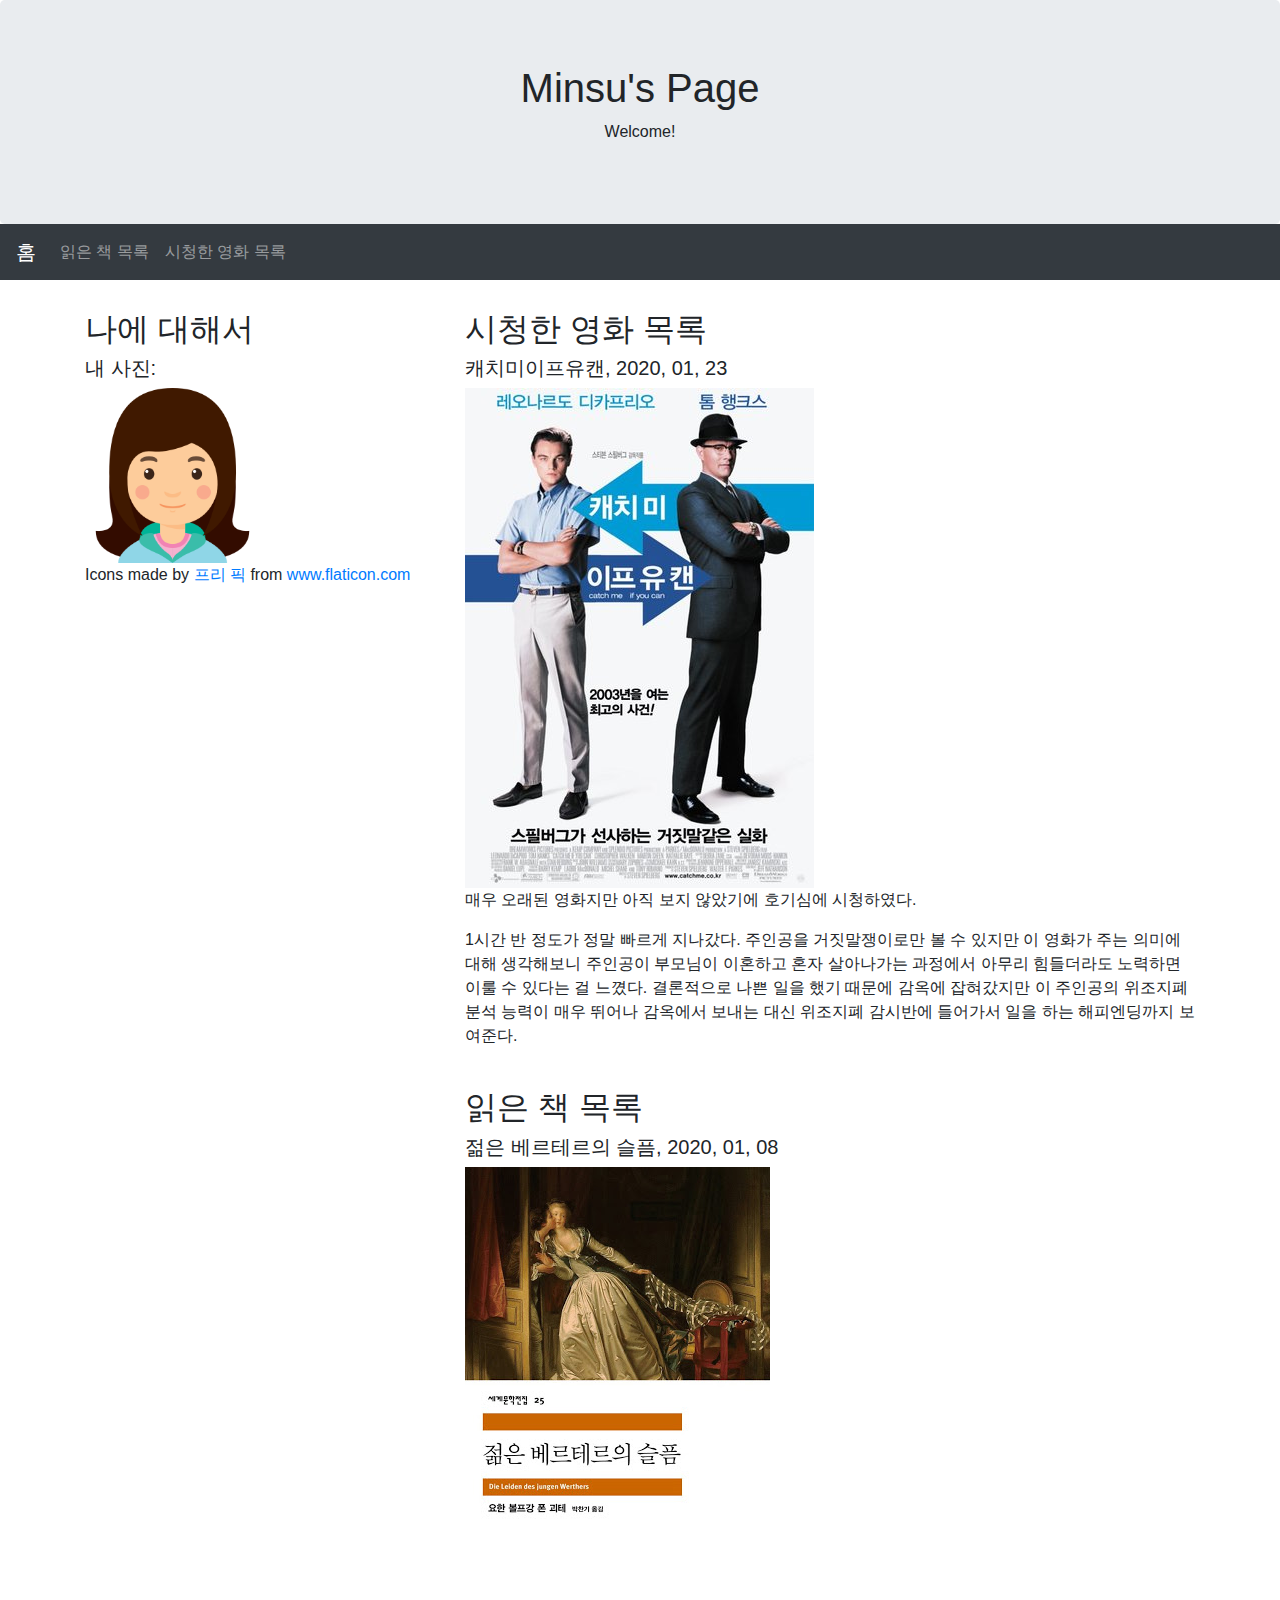
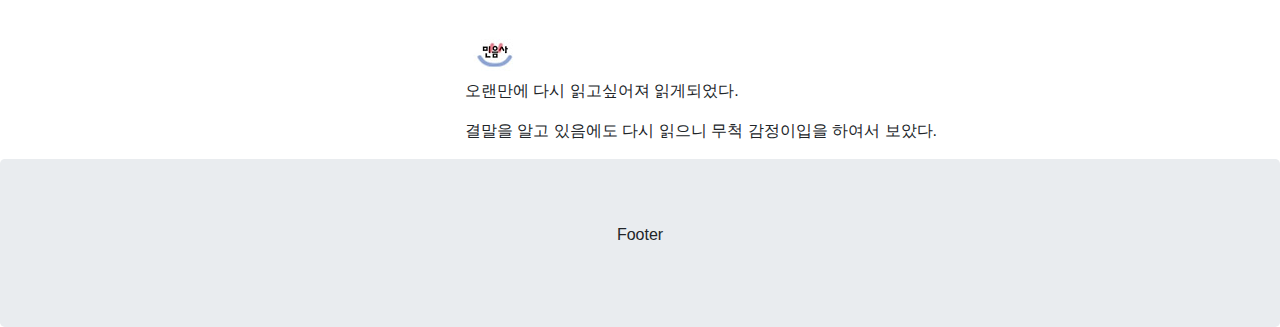
<file: 0203/introduce.html>
<!DOCTYPE html>
<html lang="en">
<head>
  <title>Minsu's Page</title>
  <meta charset="utf-8">
  <meta name="viewport" content="width=device-width, initial-scale=1">
  <link rel="stylesheet" href="https://maxcdn.bootstrapcdn.com/bootstrap/4.4.1/css/bootstrap.min.css">
  <script src="https://ajax.googleapis.com/ajax/libs/jquery/3.4.1/jquery.min.js"></script>
  <script src="https://cdnjs.cloudflare.com/ajax/libs/popper.js/1.16.0/umd/popper.min.js"></script>
  <script src="https://maxcdn.bootstrapcdn.com/bootstrap/4.4.1/js/bootstrap.min.js"></script>
  <style>
  .fakeimg {
    height: 200px;
    background: #aaa;
  }
  </style>
</head>
<body>

<div class="jumbotron text-center" style="margin-bottom:0">
  <h1>Minsu's Page</h1>
  <p>Welcome!</p> 
</div>

<nav class="navbar navbar-expand-sm bg-dark navbar-dark">
  <a class="navbar-brand" href="#">홈</a>
  <button class="navbar-toggler" type="button" data-toggle="collapse" data-target="#collapsibleNavbar">
    <span class="navbar-toggler-icon"></span>
  </button>
  <div class="collapse navbar-collapse" id="collapsibleNavbar">
    <ul class="navbar-nav">
      <li class="nav-item">
        <a class="nav-link" href="#">읽은 책 목록</a>
      </li>
      <li class="nav-item">
        <a class="nav-link" href="#">시청한 영화 목록</a>
      </li>
      </li>    
    </ul>
  </div>  
</nav>

<div class="container" style="margin-top:30px">
  <div class="row">
    <div class="col-sm-4">
      <h2>나에 대해서</h2>
      <h5>내 사진:</h5>
      <div>
        <img src="girl.png" width="50%" height="100%">
      </div>
      <p>Icons made by <a href="https://www.flaticon.com/authors/freepik" title="프리 픽">프리 픽</a> from <a href="https://www.flaticon.com/" title="Flaticon"> www.flaticon.com</a></p>

<!--
      <h3>Some Links</h3>
      <p>Lorem ipsum dolor sit ame.</p>
      <ul class="nav nav-pills flex-column">
        <li class="nav-item">
          <a class="nav-link active" href="#">Active</a>
        </li>
        <li class="nav-item">
          <a class="nav-link" href="#">Link</a>
        </li>
        <li class="nav-item">
          <a class="nav-link" href="#">Link</a>
        </li>
        <li class="nav-item">
          <a class="nav-link disabled" href="#">Disabled</a>
        </li>
      </ul>
!-->

      <hr class="d-sm-none">
    </div>
    <div class="col-sm-8">
      <h2>시청한 영화 목록</h2>
      <h5>캐치미이프유캔, 2020, 01, 23</h5>
      <div >
        <img src="movie.jpg">
      </div>
      <p>매우 오래된 영화지만 아직 보지 않았기에 호기심에 시청하였다.</p>
      <p>1시간 반 정도가 정말 빠르게 지나갔다. 주인공을 거짓말쟁이로만 볼 수 있지만 이 영화가 주는 의미에 대해 생각해보니 주인공이 부모님이 이혼하고 혼자 살아나가는 과정에서 아무리 힘들더라도 노력하면 이룰 수 있다는 걸 느꼈다. 결론적으로 나쁜 일을 했기 때문에 감옥에 잡혀갔지만 이 주인공의 위조지폐 분석 능력이 매우 뛰어나 감옥에서 보내는 대신 위조지폐 감시반에 들어가서 일을 하는 해피엔딩까지 보여준다.</p>
      <br>
      <h2>읽은 책 목록</h2>
      <h5>젊은 베르테르의 슬픔, 2020, 01, 08</h5>
       <div>
        <img src="book.jpg">
      </div>
      <p>오랜만에 다시 읽고싶어져 읽게되었다.</p>
      <p>결말을 알고 있음에도 다시 읽으니 무척 감정이입을 하여서 보았다.</p>
    </div>
  </div>
</div>

<div class="jumbotron text-center" style="margin-bottom:0">
  <p>Footer</p>
</div>

</body>
</html>
</file>
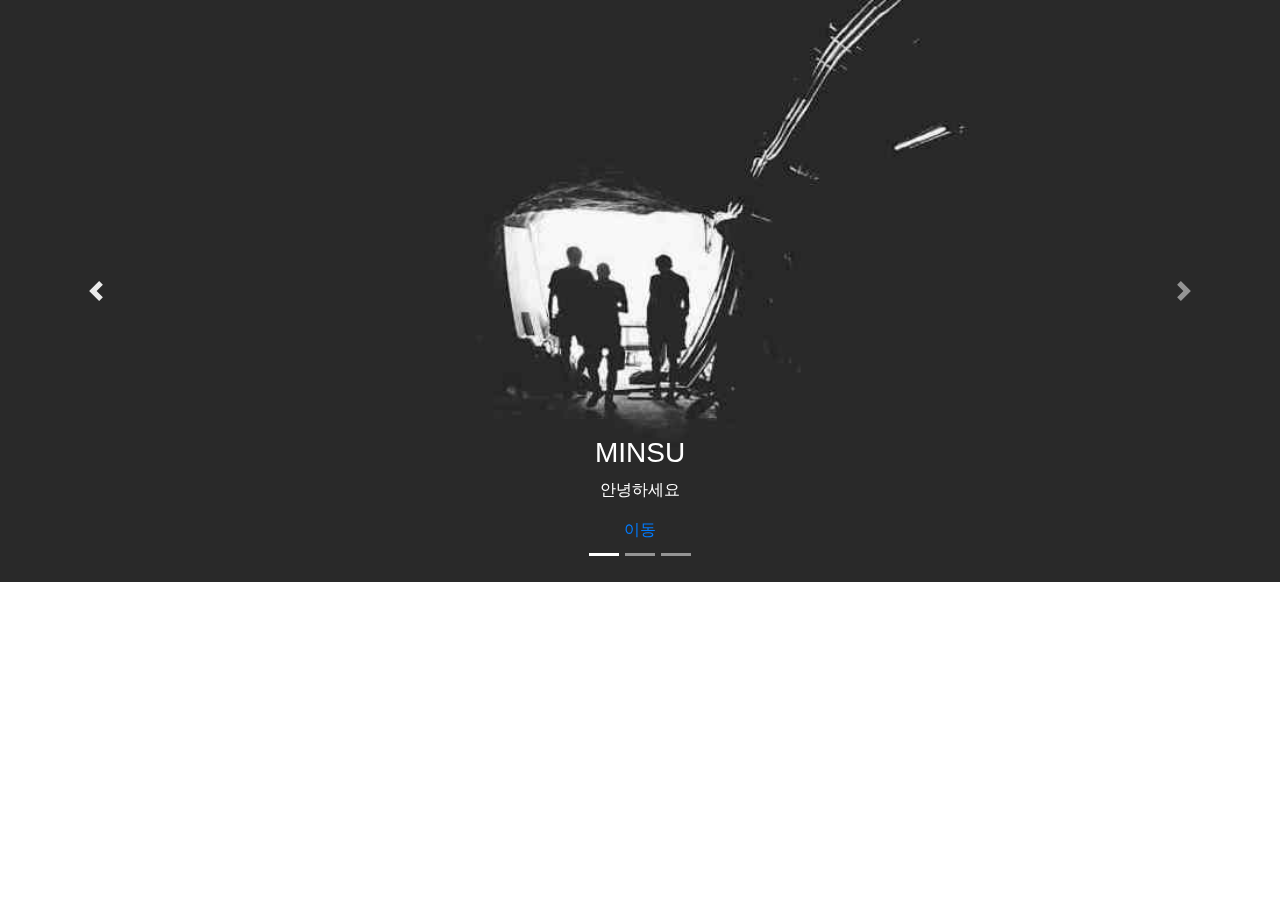
<file: 0203/minsu.html>
<!DOCTYPE html>
<html lang="en">
<head>
  <title>M&nbsp;I&nbsp;N&nbsp;S&nbsp;U</title>
  <meta charset="utf-8">
  <meta name="viewport" content="width=device-width, initial-scale=1">
  <link rel="stylesheet" href="https://maxcdn.bootstrapcdn.com/bootstrap/4.4.1/css/bootstrap.min.css">
  <script src="https://ajax.googleapis.com/ajax/libs/jquery/3.4.1/jquery.min.js"></script>
  <script src="https://cdnjs.cloudflare.com/ajax/libs/popper.js/1.16.0/umd/popper.min.js"></script>
  <script src="https://maxcdn.bootstrapcdn.com/bootstrap/4.4.1/js/bootstrap.min.js"></script>
  <style>
  /* Make the image fully responsive */
  .carousel-inner img {
    width: 100%;
    height: 100%;
  }
  </style>
</head>
<body>

<div id="demo" class="carousel slide" data-ride="carousel">
  <ul class="carousel-indicators">
    <li data-target="#demo" data-slide-to="0" class="active"></li>
    <li data-target="#demo" data-slide-to="1"></li>
    <li data-target="#demo" data-slide-to="2"></li>
  </ul>
  <div class="carousel-inner">
    <div class="carousel-item active">
      <img src="la.jpg" alt="Los Angeles" >
      <div class="carousel-caption">
        <h3>MINSU</h3>
        <p>안녕하세요</p>
        <a href="profile.html"> 이동 </a>
      </div>   
    </div>
    <div class="carousel-item">
      <img src="chicago.jpg" alt="Chicago">
      <div class="carousel-caption">
        <h3 >자기소개서</h3>
        <p>Self-Introduction</p>
        <a href="자기소개서.html"> 이동 </a>
      </div>   
    </div>
    <div class="carousel-item">
      <img src="ny.jpg" alt="New York">
      <div class="carousel-caption">
        <h3>이력서</h3>
        <p>Resume</p>
        <a href="이력서.html"> 이동 </a>
      </div>   
    </div>
  </div>
  <a class="carousel-control-prev" href="#demo" data-slide="prev">
    <span class="carousel-control-prev-icon"></span>
  </a>
  <a class="carousel-control-next" href="#demo" data-slide="next">
    <span class="carousel-control-next-icon"></span>
  </a>
</div>

</body>
</html>
</file>
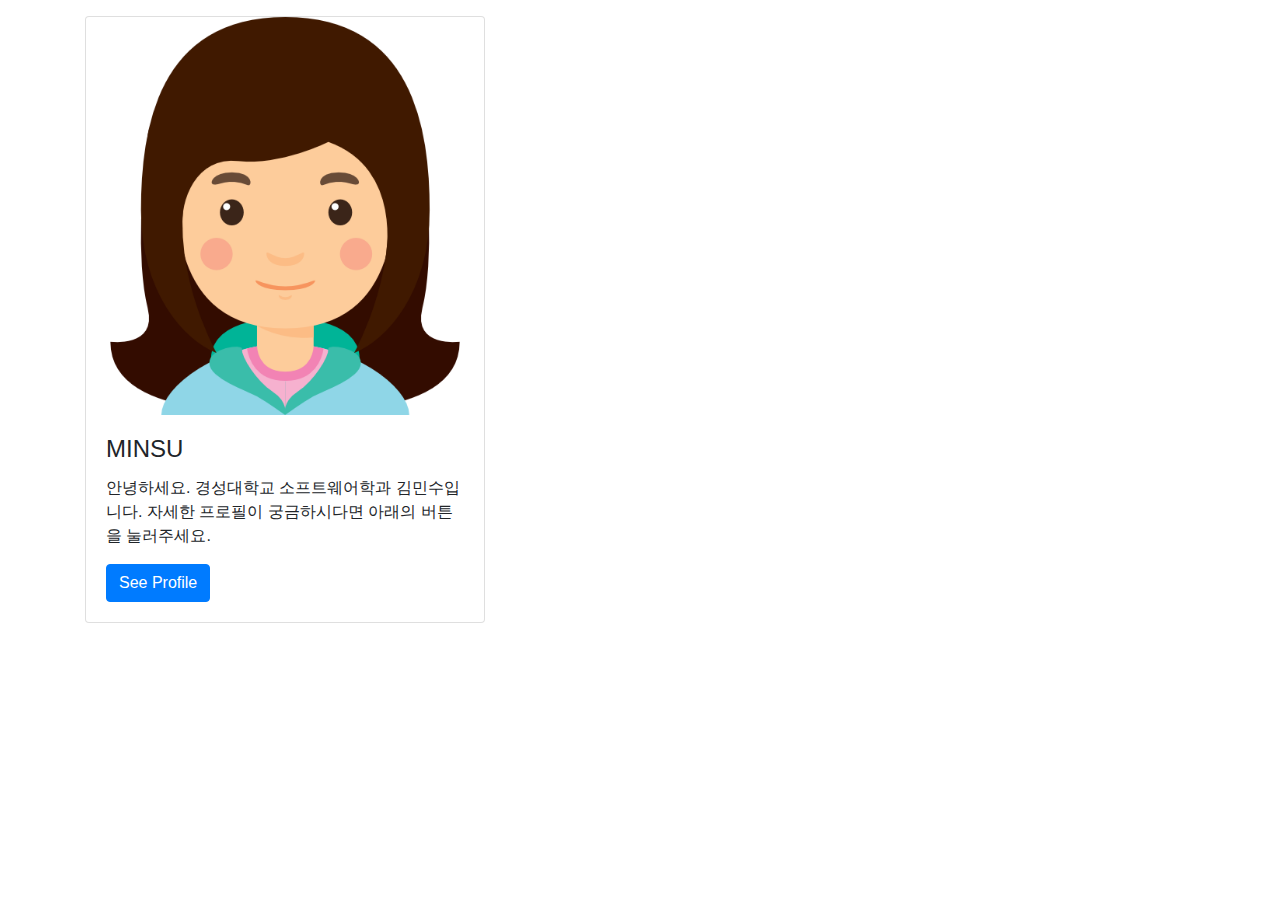
<file: 0203/profile.html>
<!DOCTYPE html>
<html lang="en">
<head>
  <title>profile</title>
  <meta charset="utf-8">
  <meta name="viewport" content="width=device-width, initial-scale=1">
  <link rel="stylesheet" href="https://maxcdn.bootstrapcdn.com/bootstrap/4.4.1/css/bootstrap.min.css">
  <script src="https://ajax.googleapis.com/ajax/libs/jquery/3.4.1/jquery.min.js"></script>
  <script src="https://cdnjs.cloudflare.com/ajax/libs/popper.js/1.16.0/umd/popper.min.js"></script>
  <script src="https://maxcdn.bootstrapcdn.com/bootstrap/4.4.1/js/bootstrap.min.js"></script>
</head>
<body>
 
<div class="container">
  <h2> </h2>
  <p> </p>
  <div class="card" style="width:400px">
    <img class="card-img-top" src="girl.png" alt="Card image" style="width:100%">
    <div class="card-body">
      <h4 class="card-title">MINSU</h4>
      <p class="card-text">안녕하세요. 경성대학교 소프트웨어학과 김민수입니다. 자세한 프로필이 궁금하시다면 아래의 버튼을 눌러주세요.</p>
      <a href="introduce.html" class="btn btn-primary stretched-link">See Profile</a>
    </div>
  </div>
</div>

</body>
</html>
</file>
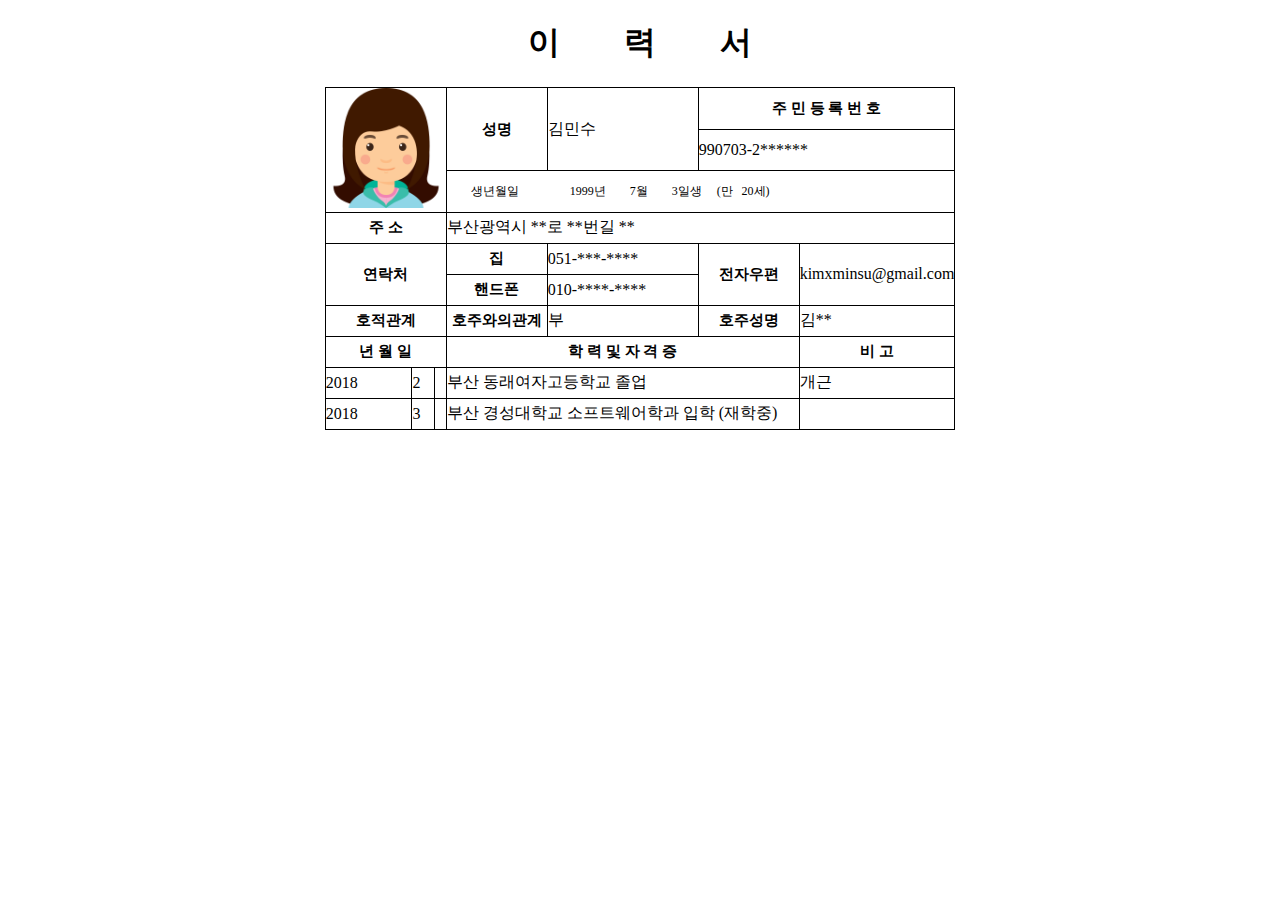
<file: 0203/이력서.html>
<!DOCTYPE html>
<html>
<head>
        <title> 이력서 </title>

<style>
td  {background-color:#FFFFFF; height:30px;}
.bold {font-weight:bold; font-size:15px; text-align:center;}
</style>

</head>
<body>
    <center>
    <h1 font-size:20px; font-weight:bold; text-decoration:underline;'>
    이&nbsp;&nbsp;&nbsp;&nbsp;&nbsp;&nbsp;&nbsp;&nbsp;력&nbsp;&nbsp;&nbsp;&nbsp;&nbsp;&nbsp;&nbsp;&nbsp;서</h1>
    </center>
    <table cellspacing='1' cellpadding='0' border='0' bgcolor='#000000' align='center'>
        <tr>
            <td colspan='3' rowspan='3' width='120' class='bold'><img src='girl.png'  width='120' class='bold' ></td>
            <td rowspan='2' class='bold' width='100'>성명</td>
            <td rowspan='2' width='150'> 김민수</td>
            <td colspan='2' class='bold' width='200'>주 민 등 록 번 호</td>
        </tr>
        <tr>
            <td colspan='2'>990703-2******</td>
        </tr>
        <tr>
            <td colspan='4' style='font-size:12px;'>
            &nbsp;&nbsp;&nbsp;&nbsp;&nbsp;&nbsp;&nbsp;&nbsp;생년월일
            &nbsp;&nbsp;&nbsp;&nbsp;&nbsp;&nbsp;&nbsp;&nbsp;&nbsp;&nbsp;&nbsp;&nbsp;&nbsp;
            &nbsp;&nbsp;1999년
            &nbsp;&nbsp;&nbsp;&nbsp;&nbsp;&nbsp;&nbsp;7월
            &nbsp;&nbsp;&nbsp;&nbsp;&nbsp;&nbsp;&nbsp;3일생
            &nbsp;&nbsp;&nbsp;&nbsp;(만&nbsp;&nbsp;&nbsp;20세)
            </td>
        </tr>
        <tr>
            <td colspan='3' class='bold'>주 소</td>
            <td colspan='4'>부산광역시 **로 **번길 **</td>
        </tr>
        <tr>
            <td class='bold' colspan='3' rowspan='2'>연락처</td>
            <td class='bold'>집</td>
            <td>051-***-****</td>
            <td class='bold' rowspan='2' width='100'>전자우편</td>
            <td rowspan='2'>kimxminsu@gmail.com</td>
        </tr>
        <tr>
            <td class='bold'>핸드폰</td>
            <td>010-****-****</td>          
        </tr>
        <tr>
            <td class='bold' colspan='3'>호적관계</td>
            <td class='bold'>호주와의관계</td>
            <td>부</td>
            <td class='bold' width='100'>호주성명</td>
            <td>김**</td>
        </tr>
        <tr>
            <td colspan='3' class='bold'>년 월 일</td>
            <td colspan='3' class='bold'>학 력 및 자 격 증</td>
            <td colspan='1' class='bold'>비 고</td>
         </tr>
        <tr>
            <td>2018</td>
            <td>2</td>
            <td>&nbsp;</td>
            <td colspan='3'>부산 동래여자고등학교 졸업</td>
            <td>개근</td>
        </tr>
        <tr>
            <td>2018</td>
            <td>3</td>
            <td>&nbsp;</td>
            <td colspan='3'>부산 경성대학교 소프트웨어학과 입학 (재학중)</td>
            <td>&nbsp;</td>
        </tr>
    </table>
</body>
</html>
</file>
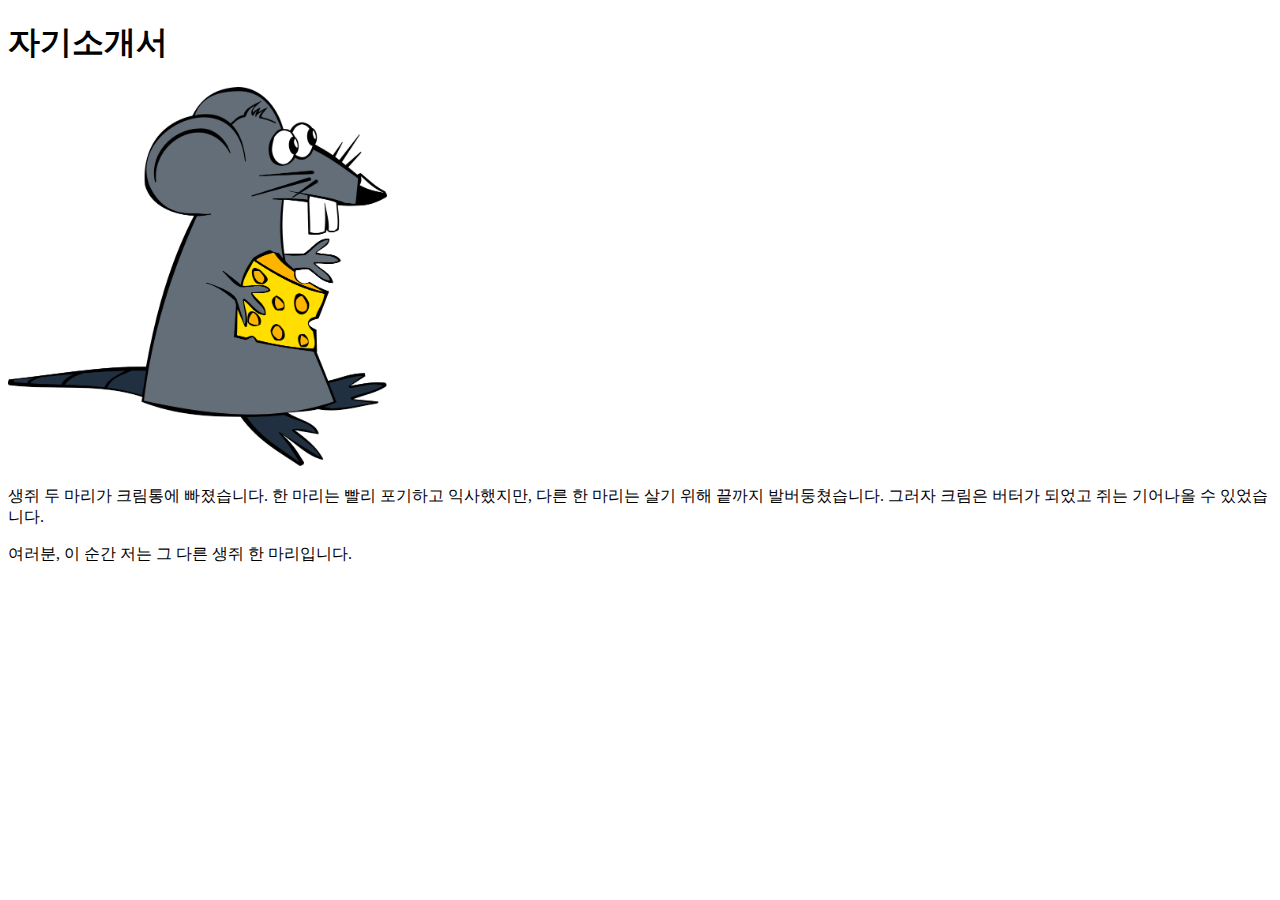
<file: 0203/자기소개서.html>
<!DOCTYPE html>
<html>
<head>
	<title>자기소개서</title>
</head>
<body>
	<h1 font-size='20px' font-weight='bold'>자기소개서</h1>
	<img src="rat.png" width="30%" heigh="30%">
	<p>생쥐 두 마리가 크림통에 빠졌습니다. 한 마리는 빨리 포기하고 익사했지만, 다른 한 마리는 살기 위해 끝까지 발버둥쳤습니다. 그러자 크림은 버터가 되었고 쥐는 기어나올 수 있었습니다.</p>
	<p> 여러분, 이 순간 저는 그 다른 생쥐 한 마리입니다.</p>
</body>
</html>
</file>
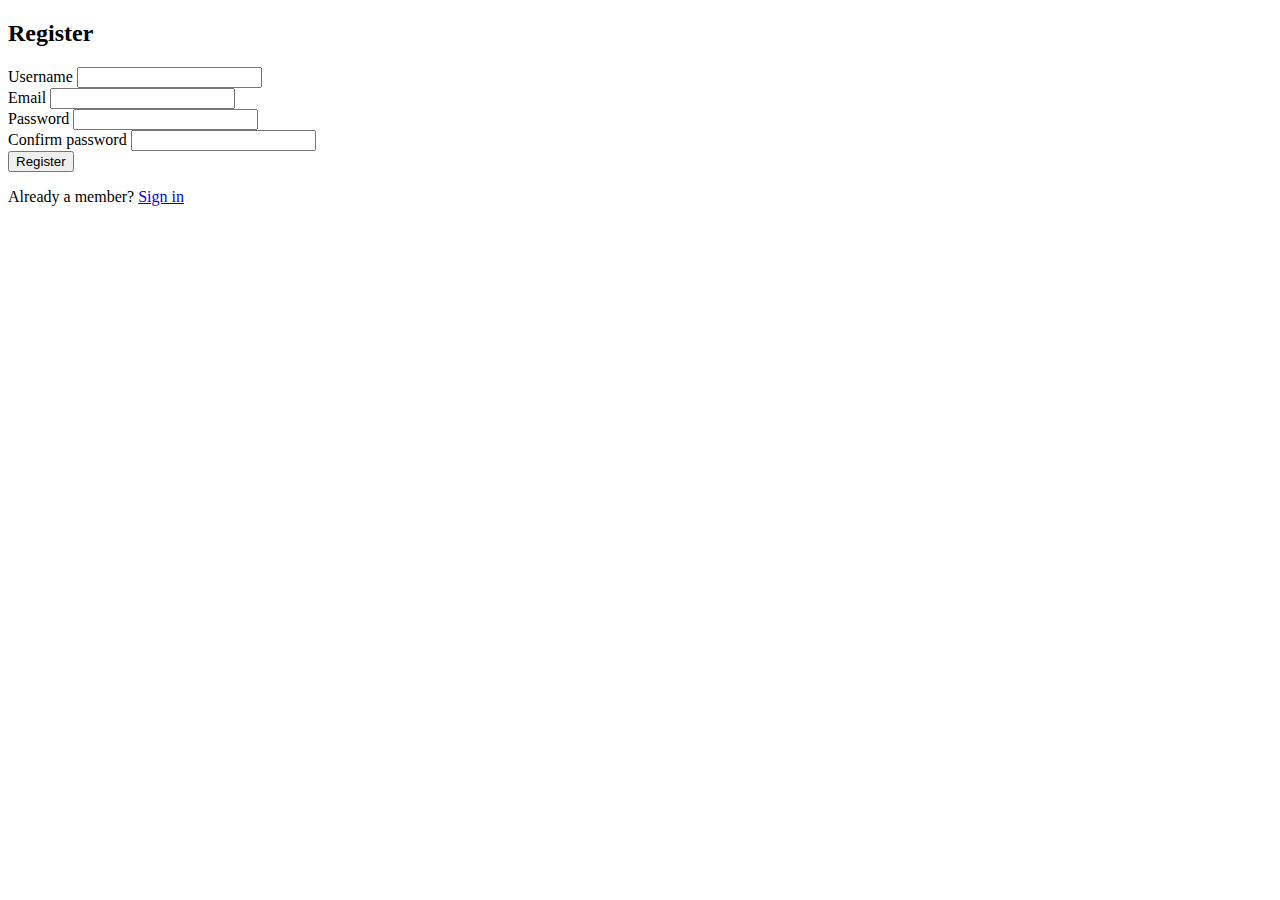
<file: 0204/0204.html>
<!DOCTYPE html>
<html>
<head>
	<title>Registration system PHP and MySQL</title>
</head>
<body>
<div class="header">
	<h2>Register</h2>
</div>
<form method="post" action="register.php">
	<div class="input-group">
		<label>Username</label>
		<input type="text" name="username" value="">
	</div>
	<div class="input-group">
		<label>Email</label>
		<input type="email" name="email" value="">
	</div>
	<div class="input-group">
		<label>Password</label>
		<input type="password" name="password_1">
	</div>
	<div class="input-group">
		<label>Confirm password</label>
		<input type="password" name="password_2">
	</div>
	<div class="input-group">
		<button type="submit" class="btn" name="register_btn">Register</button>
	</div>
	<p>
		Already a member? <a href="login.php">Sign in</a>
	</p>
</form>
</body>
</html>
</file>
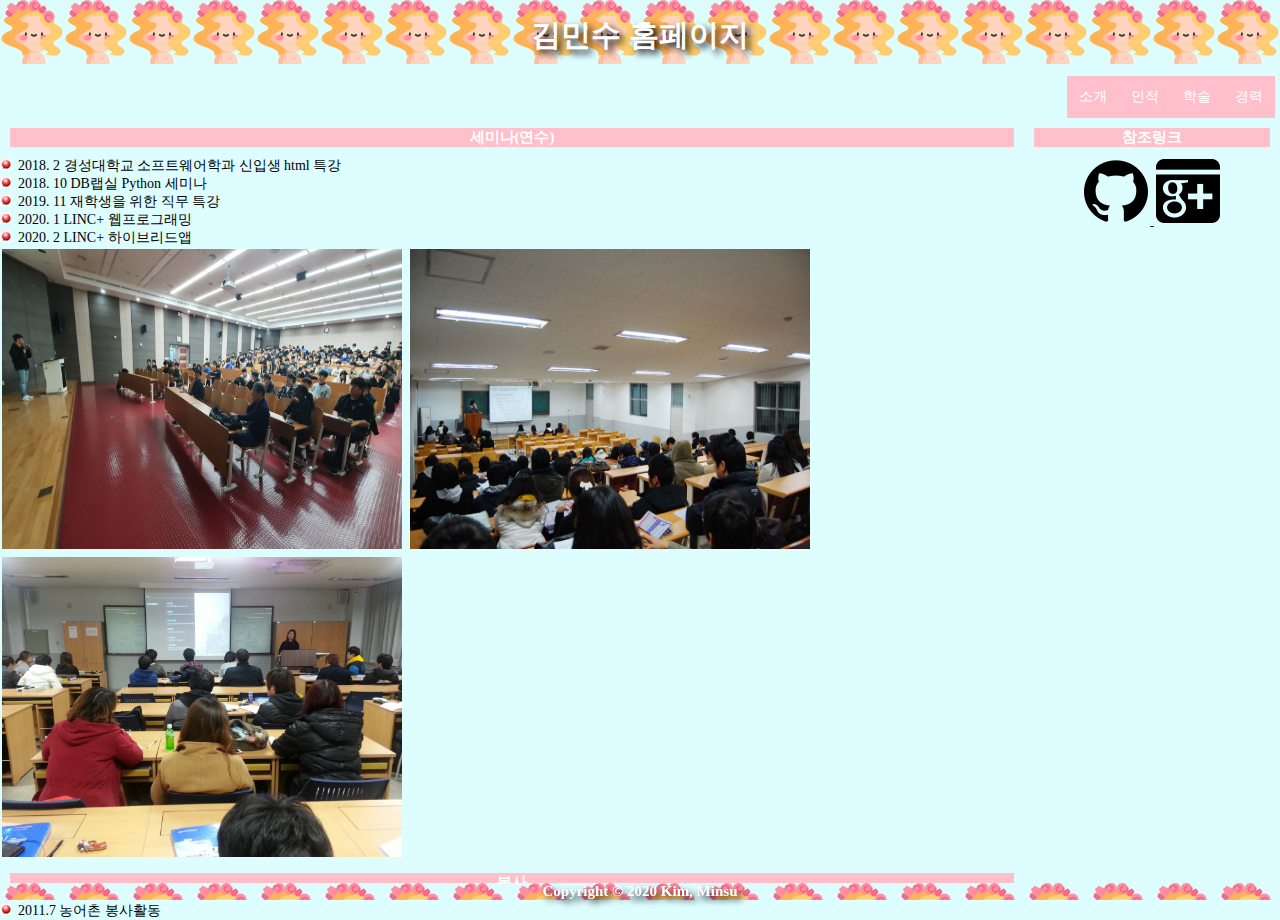
<file: 0206/mcareer.html>
<!DOCTYPE html>
<html>
<head>
	<meta charset="utf-8">	
	<meta name="viewport" content="width=device-width, initial-scale=1.0"/>
	<title>HTML5 개인 포트폴리오 홈페이지</title>
	<link rel="stylesheet" href="mportpolio.css"/>
</head>
<body>
	<header>
		<h1>김민수 홈페이지</h1>
	</header>
	<nav>
		<span><a href="mcareer.html"> 경력 </a></span>
		<span><a href="mstudy.html"> 학술 </a></span>
		<span><a href="minfo.html"> 인적 </a></span>
		<span><a href="mintro.html"> 소개 </a></span>
	</nav>
  <div class="content">
	<section class="section1">  
		<h3>세미나(연수)</h3>
		<ul>
			<li>2018. 2 경성대학교 소프트웨어학과 신입생 html 특강</li>
			<li>2018. 10 DB랩실 Python 세미나</li>
			<li>2019. 11 재학생을 위한 직무 특강</li>
			<li>2020. 1 LINC+ 웹프로그래밍</li>
			<li>2020. 2 LINC+ 하이브리드앱</li>
		</ul>
		<div id="pic-container">
			<img src="s1.jpg" height="300px" width="400px">
			<!--<img id="pic2" class="semi-pic" src="seminar2.jpg"/>
			<img id="pic3" class="semi-pic" src="seminar3.jpg"/> !-->
			<img src="seminar2.jpg" height="300px" width="400px">
			<img src="seminar3.jpg" height="300px" width="400px">
		</div>				
		<h3>봉사</h3>
		<ul>
			<li>2011.7  농어촌 봉사활동</li>
			
		</ul>
	</section>
	<aside>
		<h3>참조링크</h3>
		<a href="https://github.com/kimxminsu">
			<img class="portal" src="github.png" alt="깃허브이동"/>
		</a>
		<a href="mailto:kimxminsu@gmail.com">
			<img class="portal" src="google.png" alt="구글이동"/>
		</a>
	</aside>
  </div>
	<footer>
		<h2>Copyright &copy; 2020 Kim, Minsu </h2>
	</footer>
</body>
</html>
</file>
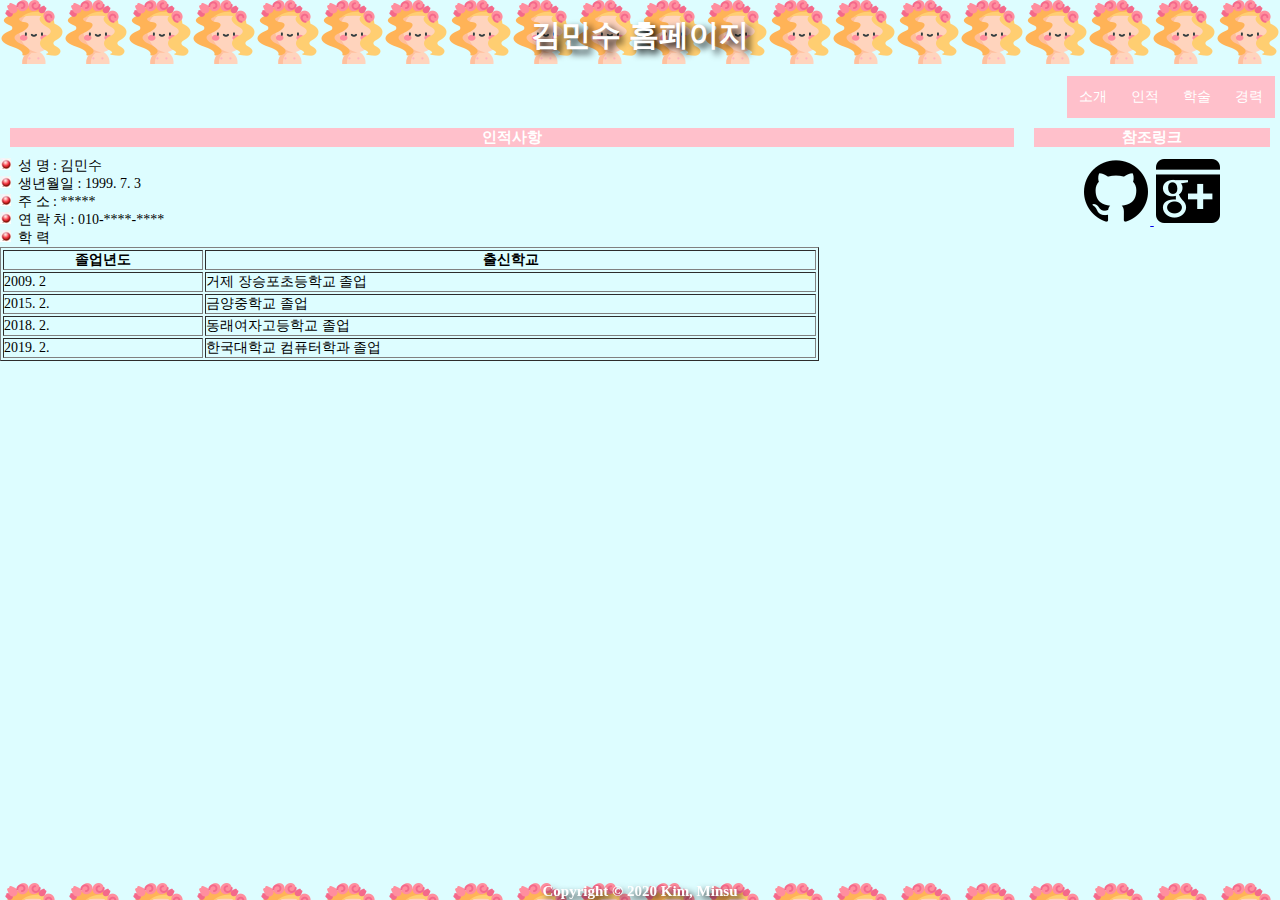
<file: 0206/minfo.html>
﻿<!DOCTYPE html>
<html>
<head>
	<meta charset="utf-8">	
	<meta name="viewport" content="width=device-width, initial-scale=1.0"/>
	<title>HTML5 개인 포트폴리오 홈페이지</title>
	<link rel="stylesheet" href="mportpolio.css"/>
</head>
<body>
	<header>
		<h1>김민수 홈페이지</h1>
	</header>
	<nav>
		<span><a href="mcareer.html"> 경력 </a></span>
		<span><a href="mstudy.html"> 학술 </a></span>
		<span><a href="minfo.html"> 인적 </a></span>
		<span><a href="mintro.html"> 소개 </a></span>
	</nav>
  <div class="content">
	<section class="section1">  
		<h3>인적사항</h3>
		<ul>
			<li>성    명 : 김민수</li>
			<li>생년월일 : 1999. 7. 3</li>
			<li>주    소 : *****</li>
			<li>연 락 처 : 010-****-****</li>
			<li>학    력
			<table id="year-table" border="1">
				<thead>
					<tr>	<th>졸업년도</th> <th>출신학교</th></tr>
				</thead>
				<tbody>
					<tr>	<td>2009. 2</td><td> 거제 장승포초등학교 졸업</td>	</tr>
					<tr>	<td>2015. 2.</td><td> 금양중학교 졸업</td>	</tr>
					<tr>	<td>2018. 2.</td><td> 동래여자고등학교 졸업</td></tr>
					<tr>	<td>2019. 2.</td><td> 한국대학교 컴퓨터학과 졸업</td></tr>
				</tbody>
			</table>
			</li>
		</ul>
	</section>
	<!--<img id="logo" src="logo.jpg"/>	!-->
	<aside>
		<h3>참조링크</h3>
		<a href="https://github.com/kimxminsu">
			<img class="portal" src="github.png" alt="깃허브이동"/>
		</a>
		<a href="mailto:kimxminsu@gmail.com">
			<img class="portal" src="google.png" alt="구글이동"/>
		</a>
	</aside>
  </div>
	<footer>
		<h2>Copyright &copy; 2020 Kim, Minsu </h2>
	</footer>
</body>
</html>
</file>
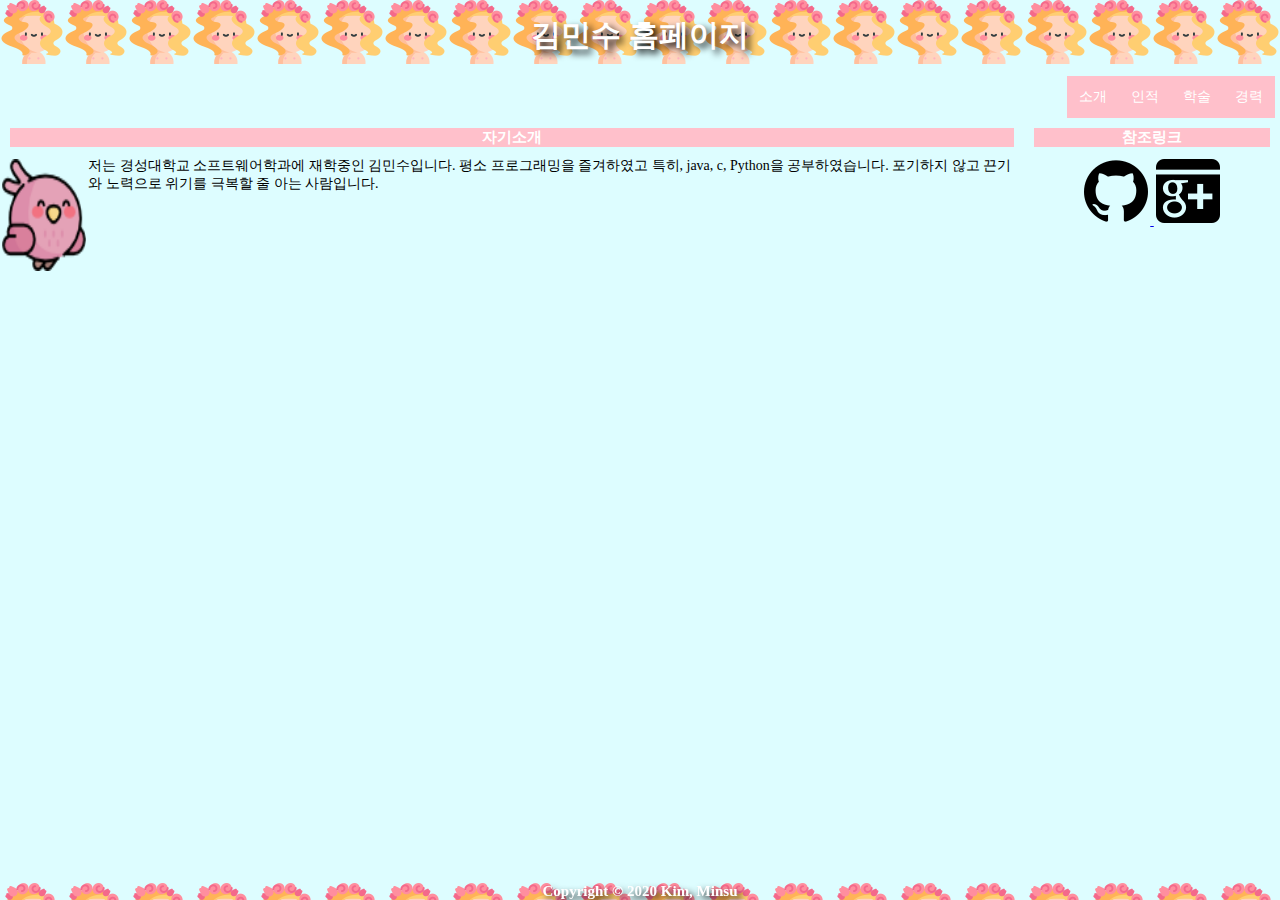
<file: 0206/mintro.html>
<!DOCTYPE html>
<html>
<head>
<meta charset="utf-8">	
<meta name="viewport" content="width=device-width, initial-scale=1.0"/>
<title>HTML5 개인 포트폴리오 홈페이지</title>
<link rel="stylesheet" type="text/css" href="mportpolio.css"/>
</head>
<body>
	<header>
		<h1>김민수 홈페이지</h1>
	</header>
	<nav>
		<span><a href="mcareer.html"> 경력 </a></span>
		<span><a href="mstudy.html"> 학술 </a></span>
		<span><a href="minfo.html"> 인적 </a></span>
		<span><a href="mintro.html"> 소개 </a></span>
	</nav>
  <div class="content">
	<section class="section1">
		<h3>자기소개</h3>
		<img id="stu-pic" src="cute.png"/>
		<p>
			저는 경성대학교 소프트웨어학과에 재학중인 김민수입니다. 평소 프로그래밍을 즐겨하였고 특히, java, c, Python을 공부하였습니다. 포기하지 않고 끈기와 노력으로 위기를 극복할 줄 아는 사람입니다.
		</p>
	</section>
	<aside>
		<h3>참조링크</h3>
		<a href="https://github.com/kimxminsu">
			<img class="portal" src="github.png" alt="깃허브이동"/>
		</a>
		<a href="mailto:kimxminsu@gmail.com">
			<img class="portal" src="google.png" alt="구글이동"/>
		</a>
	</aside>
	</aside>
  </div>
	<footer>
		<h2>Copyright &copy; 2020 Kim, Minsu </h2>
	</footer>
</body>
</html>
</file>
<file: 0206/mportpolio.css>
﻿/* 스타일 초기화 */
* { margin: 0px ; padding: 0px ; background: #DDFDFF; }
header, body, footer { font-size: 14px; font-family: 나눔고딕,굴림,돋음,'Times New Roman',serif; width: 100%; }
header, footer { text-align : center ; }
body { margin: auto; }
footer { position: fixed; bottom: 0px; }

/* 공통 스타일 */
h1 { padding: 15px; font-size: 30px ; color: white; text-shadow: 4px 4px 7px black;}
h2 { font-size: 15px; color: white; }
h3 { margin: 10px; font-size: 15px; color: white; background:pink; text-align:center;}
h1, h2 { background-image: url(girl.png); background-repeat: repeat-x; text-shadow: 4px 4px 7px black;}

img { border: 0; padding: 2px; }

nav { margin: 5px 5px; }
nav > span > a { font-style: bold; margin: 0 ; padding: 10px; border: 2px solid pink; float: right; text-decoration: none; background: pink; color: white; }
nav > span > a:hover { background: white; color: pink; }
@media only screen and (min-width: 321px) and (orientation: landscape) {
	section { width: 80%; float: left; }
	aside { width: 20%; text-align: center; float: right; }
	footer { clear: both; }
}
.content  { clear: both; }
.section1 ul li { list-style-position: inside; list-style-image: url("li.jpg"); }

/* mintro.html 적용 스타일 */
#stu-pic { width: 6em; height: 8em; float: left; }

/* minfo.html 적용 스타일 */
#year-table { table-layout: auto; width: 80%; border-collapse: seperate; }
#year-table thead { background: #E4F2D0; }
#logo { position: fixed; top:130px; left: 70px; opacity: 0.3; } 

/* mstudy.html 적용 스타일 */
video { margin: 5px; width: 300px; height: 200px; }

/* mcareer.html 적용 스타일 */
.semi-pic { width: 4em; height: 3em;  }
#pic-container { overflow: hidden; }
#pic-container:hover { height: 220px; }
#pic1:hover { -webkit-transform: translate(150px,50px) scale(7,7); transform: scale(0.5); }
#pic2:hover { -webkit-transform: translate(100px,50px) scale(7,7) ; transform: scale(0.5); }
#pic3:hover { -webkit-transform: translate(30px,50px) scale(7,7); transform: scale(0.5); }
</file>
